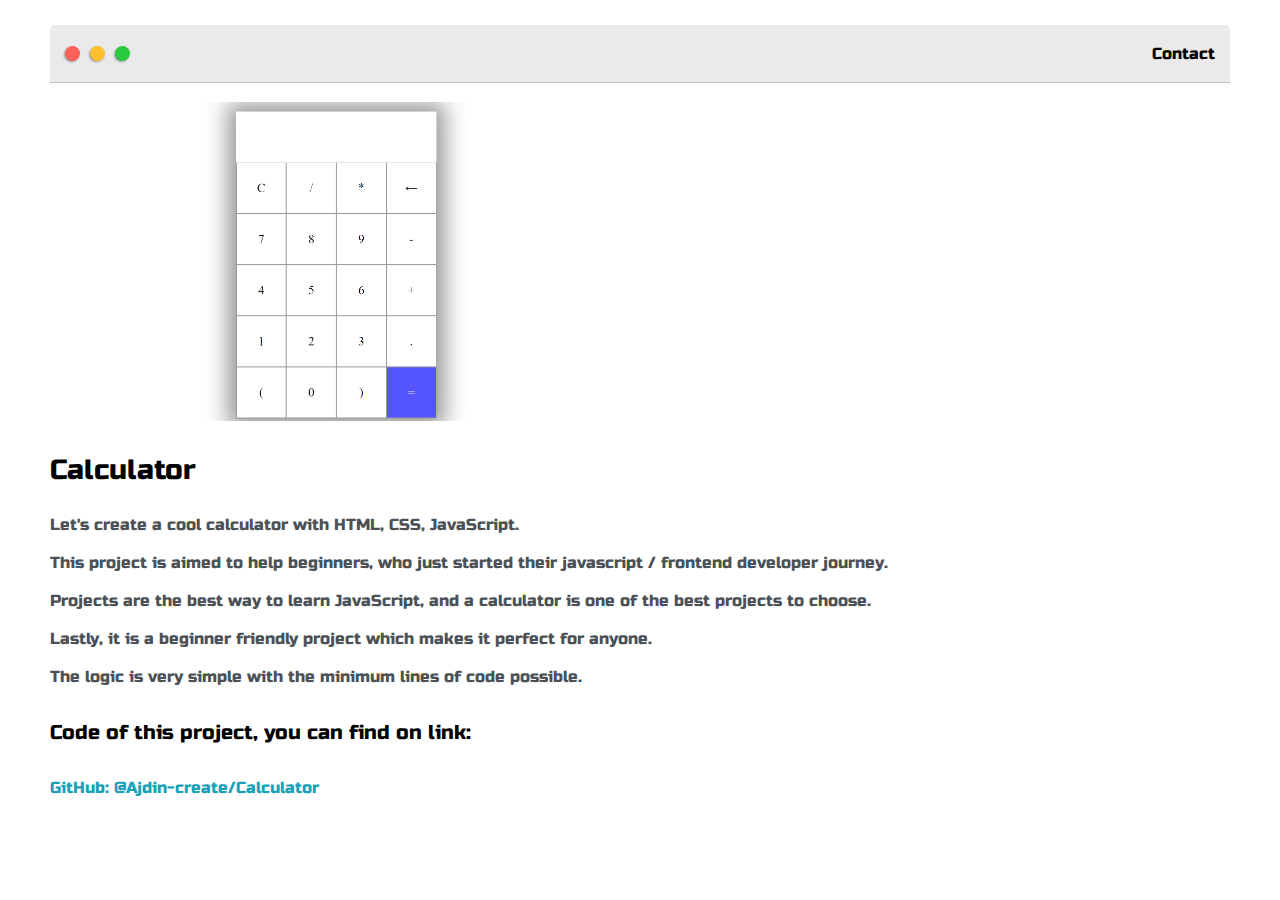
<file: calculator.html>
<!DOCTYPE html>
<html>
<head>
	<title>Calculator</title>


	<meta name="viewport" content="width=device-width, initial-scale=1, maximum-scale=1, minimum-scale=1" />

	<link href="https://fonts.googleapis.com/css2?family=Russo+One&display=swap" rel="stylesheet">

	<link href="https://fonts.googleapis.com/css2?family=Roboto+Mono:wght@500&display=swap" rel="stylesheet">

	<link rel="stylesheet" type="text/css" href="default.css">


	<style type="text/css">
		.img-container{
			max-width: 600px;
		}

		img{
			width: 100%
		}

	</style>

</head>
<body>
	<div class="nav-wrapper">

		
		<a href="index.html">
			<div class="dots-wrapper">
				<div id="dot-1" class="browser-dot"></div>
				<div id="dot-2" class="browser-dot"></div>
				<div id="dot-3" class="browser-dot"></div>
			</div>
		</a>

		<ul id="navigation">
			<li><a href="index.html#contact">Contact</a></li>

		</ul>
	</div>

	<div class="main-container">
		<br>

		<div class="img-container">
			<img src="images/pictureforpagecalc.PNG">
		</div>
		
		<h3>Calculator</h3>

		<p>Let's create a cool calculator with HTML, CSS, JavaScript.
		<br>
		<br>
		This project is aimed to help beginners, who just started their javascript / frontend developer journey.
		<br>
		<br>
		Projects are the best way to learn JavaScript, and a calculator is one of the best projects to choose.
		<br>
		<br>
		Lastly, it is a beginner friendly project which makes it perfect for anyone.

		<br>
		<br>
		The logic is very simple with the minimum lines of code possible.</p>
	<h5>Code of this project, you can find on link:</h5>
	<a target="_blank" href="https://github.com/Ajdin-create/Calculator.git">GitHub: @Ajdin-create/Calculator</a>


	
	</div>

</body>
</html>
</file>
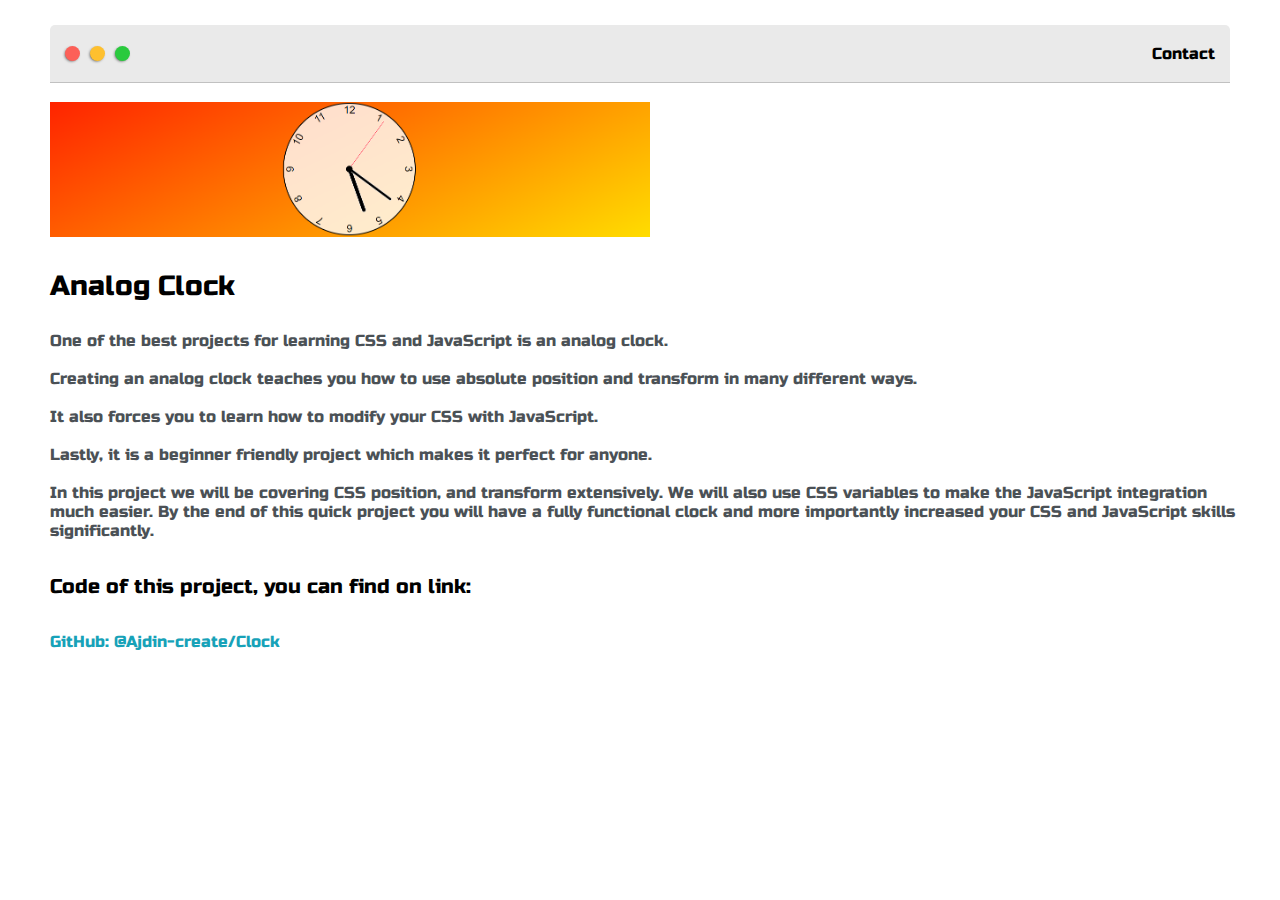
<file: clock.html>
<!DOCTYPE html>
<html>
<head>
	<title>Clock</title>


	<meta name="viewport" content="width=device-width, initial-scale=1, maximum-scale=1, minimum-scale=1" />

	<link href="https://fonts.googleapis.com/css2?family=Russo+One&display=swap" rel="stylesheet">

	<link href="https://fonts.googleapis.com/css2?family=Roboto+Mono:wght@500&display=swap" rel="stylesheet">

	<link rel="stylesheet" type="text/css" href="default.css">


	<style type="text/css">
		.img-container{
			max-width: 600px;
		}

		img{
			width: 100%
		}

	</style>

</head>
<body>
	<div class="nav-wrapper">

		
		<a href="index.html">
			<div class="dots-wrapper">
				<div id="dot-1" class="browser-dot"></div>
				<div id="dot-2" class="browser-dot"></div>
				<div id="dot-3" class="browser-dot"></div>
			</div>
		</a>

		<ul id="navigation">
			<li><a href="index.html#contact">Contact</a></li>

		</ul>
	</div>

	<div class="main-container">
		<br>

		<div class="img-container">
			<img src="images/pictureforpage.PNG">
		</div>
		
		<h3>Analog Clock</h3>

		<p>One of the best projects for learning CSS and JavaScript is an analog clock.
		<br>
		<br>
		Creating an analog clock teaches you how to use absolute position and transform in many different ways.
		<br>
		<br>
		It also forces you to learn how to modify your CSS with JavaScript.
		<br>
		<br>
		Lastly, it is a beginner friendly project which makes it perfect for anyone.

		<br>
		<br>
		In this project we will be covering CSS position, and transform extensively.
		We will also use CSS variables to make the JavaScript integration much easier.
		By the end of this quick project you will have a fully functional clock and more importantly increased your CSS and JavaScript skills significantly.</p>
	<h5>Code of this project, you can find on link:</h5>
	<a target="_blank" href="https://github.com/Ajdin-create/Clock.git">GitHub: @Ajdin-create/Clock</a>



	
	</div>

</body>
</html>
</file>
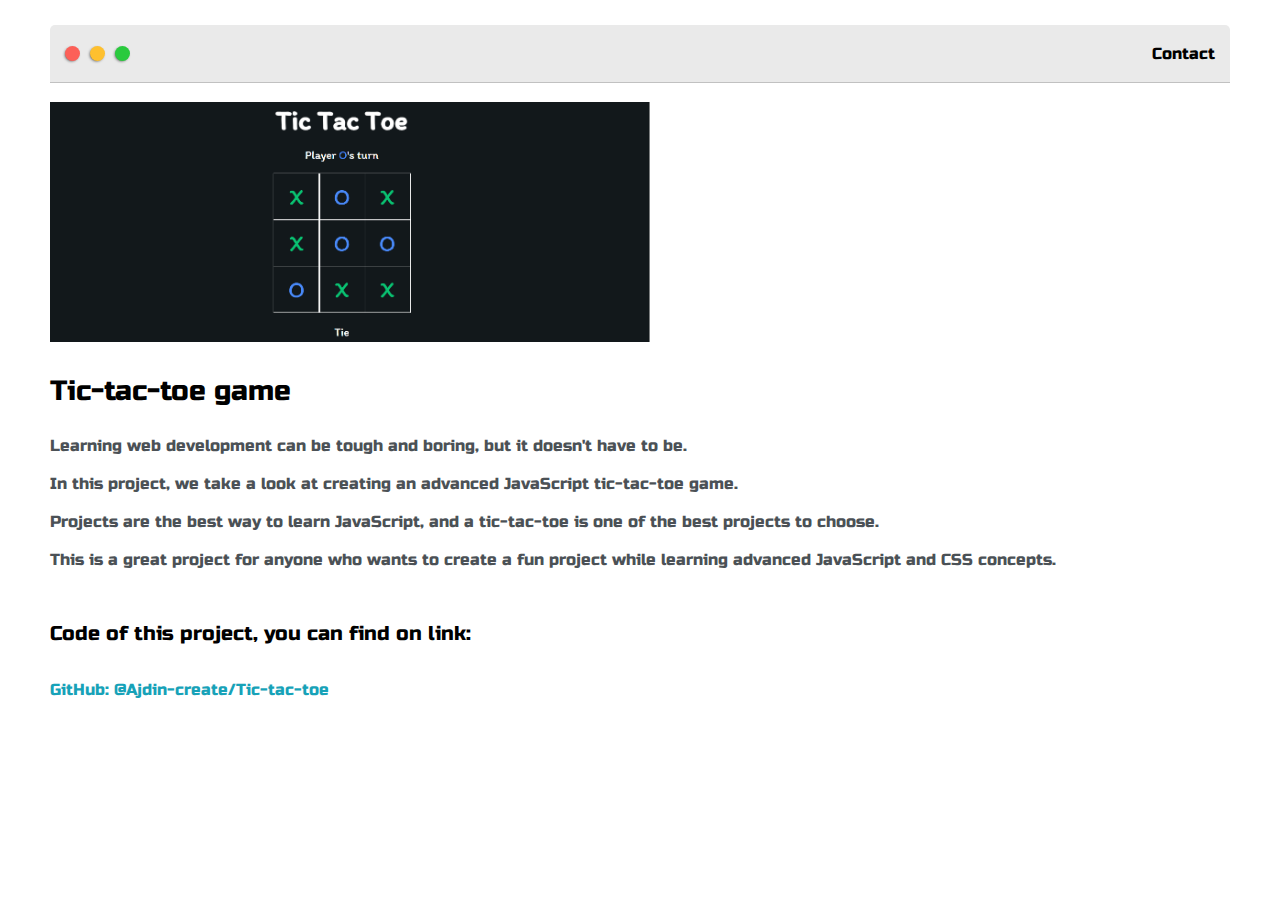
<file: tictac.html>
<!DOCTYPE html>
<html>
<head>
	<title>Tic-tac-toe</title>


	<meta name="viewport" content="width=device-width, initial-scale=1, maximum-scale=1, minimum-scale=1" />

	<link href="https://fonts.googleapis.com/css2?family=Russo+One&display=swap" rel="stylesheet">

	<link href="https://fonts.googleapis.com/css2?family=Roboto+Mono:wght@500&display=swap" rel="stylesheet">

	<link rel="stylesheet" type="text/css" href="default.css">


	<style type="text/css">
		.img-container{
			max-width: 600px;
		}

		img{
			width: 100%
		}

	</style>

</head>
<body>
	<div class="nav-wrapper">

		
		<a href="index.html">
			<div class="dots-wrapper">
				<div id="dot-1" class="browser-dot"></div>
				<div id="dot-2" class="browser-dot"></div>
				<div id="dot-3" class="browser-dot"></div>
			</div>
		</a>

		<ul id="navigation">
			<li><a href="index.html#contact">Contact</a></li>

		</ul>
	</div>

	<div class="main-container">
		<br>

		<div class="img-container">
			<img src="images/picture for pagetic.PNG">
		</div>
		
		<h3>Tic-tac-toe game</h3>

		<p>Learning web development can be tough and boring, but it doesn't have to be.
		<br>
		<br>
		In this project, we take a look at creating an advanced JavaScript tic-tac-toe game.
		<br>
		<br>
		Projects are the best way to learn JavaScript, and a tic-tac-toe is one of the best projects to choose.
		<br>
		<br>
		This is a great project for anyone who wants to create a fun project while learning advanced JavaScript and CSS concepts.

		<br>
		<br>
		</p>
	<h5>Code of this project, you can find on link:</h5>
	<a target="_blank" href="https://github.com/Ajdin-create/TicTac.git">GitHub: @Ajdin-create/Tic-tac-toe</a>


	
	</div>

</body>
</html>
</file>
<file: default.css>
:root{
    --mainColor:#eaeaea;
    --secondaryColor:#fff;

    --borderColor:#c1c1c1;

    --mainText:black;
    --secondaryText:#4b5156;

    --themeDotBorder:#24292e;

    --previewBg:rgb(251, 249, 243, 0.8);
    --previewShadow:#f0ead6;
}
html {
    scroll-behavior: smooth;
}
 body{
    padding:0;
    margin:0;
    margin: 25px 50px 75px 50px;
    font-family: 'Russo One', sans-serif;}

h1, h2, h3, h4, h5, h6, strong{
	color: var(--mainText);
	font-family: 'Russo One', sans-serif;
	font-weight: 500;


}

p, li, span, label, input, textarea{
    color: var(--secondaryText);
    font-family: 'Roboto Mono' monospace;
}

a{
    text-decoration: none;
    color: #17a2b8;
}

ul{
    list-style: none;
}


h1 {font-size: 56px;}
h2 {font-size: 36px;}
h3 {font-size: 28px;}
h4 {font-size: 24px;}
h5 {font-size: 20px;}
h6 {font-size: 16px;}



.s1{
    background-color: var(--mainColor);
    border-bottom: 1px solid   var(--borderColor);
    overflow: auto;
    
   
}

.s2{

    background-color: var(--secondaryColor);
    border-bottom: 1px solid var(--borderColor);
    overflow: auto;
    }

.main-container{
        width: 1200px;
        margin: 0 auto;

}

.greeting-wrapper{
    display: grid;
    text-align: center;
    align-content: center;
    min-height: 10em;
}

.intro-wrapper{
    background-color: var(--secondaryColor);
    border:1px solid var(--borderColor);
    border-radius: 5px 5px 0 0;

    -webkit-box-shadow: -1px 1px 3px -1px rgba(0,0,0,0.75);
    -moz-box-shadow: -1px 1px 3px -1px rgba(0,0,0,0.75);
    box-shadow: -1px 1px 3px -1px rgba (0,0,0,0.75);


    display: grid;
    grid-template-columns: 1fr 1fr;
    grid-template-areas: 
    'nav-wrapper nav-wrapper'
    'left-column right-column';


}

.nav-wrapper{
    border-radius: 5px 5px 0 0;
    grid-area: nav-wrapper;
    border-bottom: 1px solid var(--borderColor);
    display: flex;
    justify-content:space-between;
    align-items: center;
    background-color: var(--mainColor);
}

#navigation a{
    color: var(--mainText);
}

#navigation{
    margin: 0px;
    padding: 10px;
}
#navigation li{
    display: inline-block;
    margin-right: 5px;
    margin-left: 5px;
}


.dots-wrapper{
    display: flex;
    padding: 10px;

}

#dot-1{
    background-color:#fc6058;
}
#dot-2{
    background-color:#fec02f;
}
#dot-3{
    background-color:#2aca3e;

}

.browser-dot{
    background-color:black;
    height: 15px;
    width: 15px;
    border-radius: 50%;
    margin: 5px;

    -webkit-box-shadow: -1px 1px 3px -1px rgba(0,0,0,0.75);
    -moz-box-shadow: -1px 1px 3px -1px rgba(0,0,0,0.75);
    box-shadow: -1px 1px 3px -1px rgba (0,0,0,0.75);
}



.left-column{
    grid-area: left-column;
    padding-top: 50px;
    padding-bottom: 50px;
    
}
#profile_pic{
    display: block;
    margin: 0 auto;

    height: 200px;
    width: 200px;
    object-fit: cover;
    border: 2px solid var(--borderColor);
}

#theme-options-wrapper{
    display: flex;
    justify-content: center;

}

.theme-dot{
    height: 30px;
    width: 30px;
    background-color: black;
    border-radius: 50%;

    margin: 5px;
    border: 2px solid var(--themeDotBorder);


    -webkit-box-shadow: -1px 1px 3px -1px rgba(0,0,0,0.75);
    -moz-box-shadow: -1px 1px 3px -1px rgba(0,0,0,0.75);
    box-shadow: -1px 1px 3px -1px rgba (0,0,0,0.75);

    cursor: pointer;
}

.theme-dot:hover{
    border: 5px;
}

#light-mode{
    background-color: #fff;
}
#blue-mode{
    background-color: #192734;
}
#green-mode{
    background-color: #78866b;
}
#purple-mode{
    background-color: #7E4C74;
}

#settings-note{
    font-size: 12px;
    font-style: italic;
    text-align: center;

}


.right-column{
    grid-area: right-column;
    display: grid;
    align-content: center;

    padding-top: 50px;
    padding-bottom: 50px;
}

#preview-shadow{
    background-color: var(--previewShadow);
    width: 300px;
    height: 150px;
    padding-left: 30px;
    padding-top: 30px;
    
}

#preview{
    width: 300px;
    border: 1.5px solid #17a2b8;
    background-color: var(--previewBg);
    padding: 15px;
    position: relative;
}

.corner{
    width: 7px;
    height: 7px;
    border-radius: 50%;
    border:1.5px solid #17a2b8;
    background-color: #fff;
    position: absolute;

}

#corner-tl{
    top: -5px;
    left: -5px;
}
#corner-tr{
    top: -5px;
    right: -5px;
}
#corner-br{
    bottom: -5px;
    right: -5px;
}
#corner-bl{
    bottom: -5px;
    left: -5px;
}

.about-wrapper{
	display: grid;
	grid-template-columns: repeat(auto-fit, minmax(320px, 1fr));
	padding-bottom: 50px;
	padding-top: 50px;
	gap:100px;
}
.text1{
    text-align: center;
    margin: 1cm;
}
.text2{
    text-align: center;
    margin: 1cm;
}
li{
    padding: 9px 0;
}
.about-me{
    text-align: center;
    margin: 1cm;
}

#skills{
	display: flex;
	justify-content: space-evenly;
	background-color: var(--previewShadow);
}

.social-links{
	display: grid;
	align-content: center;
	text-align: center;
}

#social_img{
	width: 80%;
    margin: auto;
}


.post-wrapper{
	display: grid;
	grid-template-columns: repeat(auto-fit, 320px);
	gap:20px;
	justify-content: center;
	padding-bottom: 50px;
}

.post{
	border:1px solid var(--borderColor);
	-webkit-box-shadow: -2px 7px 21px -9px rgba(0,0,0,0.75);
	-moz-box-shadow: -2px 7px 21px -9px rgba(0,0,0,0.75);
	box-shadow: -2px 7px 21px -9px rgba(0,0,0,0.75);
}

.thumbnail{
	display: block;
	width: 100%;
	height:180px;
	object-fit: cover;
}

.post-preview{
	background-color: #fff;
	padding:15px;
    
}

.post-title{
	color:black;
	margin: 0;
}

.post-intro{
	color:#4b5156;
	font-size: 14px;
}


#contact-form{
	display: block;
	max-width: 600px;
	margin: 0 auto;
	border: 1px solid var(--borderColor);
	padding: 15px;
	border-radius: 5px;
	background-color: var(--mainColor);
	margin-bottom: 50px;

}

#contact-form label{
	line-height: 2.7em;
}

#contact-form textarea{
	min-height: 100px;
	font-size: 14px;
}


.input-field{
	width: 100%;
	padding-top: 10px;
	padding-bottom:10px; 
	background-color: var(--secondaryColor);
	border-radius: 5px;
	border:1px solid var(--borderColor);
	font-size: 14px;
}


#submit-btn{
	margin-top: 10px;
	width: 100%;
	padding-top: 10px;
	padding-bottom:10px; 
	color: black;
	background-color: var(--buttonColor);
	border:none;
    font-family: 'Russo One', sans-serif;
    
}


@media screen and (max-width: 1200px){
	.main-container{
		width: 95%;
	}
    body{
        margin:0;
    }
}

@media screen and (max-width: 800px){
    body{
        margin: 0;
    }
	.intro-wrapper{
		grid-template-columns: 1fr;
		grid-template-areas: 
			'nav-wrapper'
			'left-column'
			'right-column'
		;
	}
    .main-container{
        overflow: hidden;
    }

	.right-column{
		justify-content: center;
	}
    .about-wrapper{
        text-align: center;
    }

}

@media screen and (max-width: 400px){
    body{
           margin: 0;
    }
	#preview-shadow{
		max-width: 280px;
		height: 180px;
		padding-left: 10px;
		padding-top: 10px;
	}

	#preview{
		width: 250px;

	}
    .about-wrapper{
        text-align: center;
    }

}
</file>
